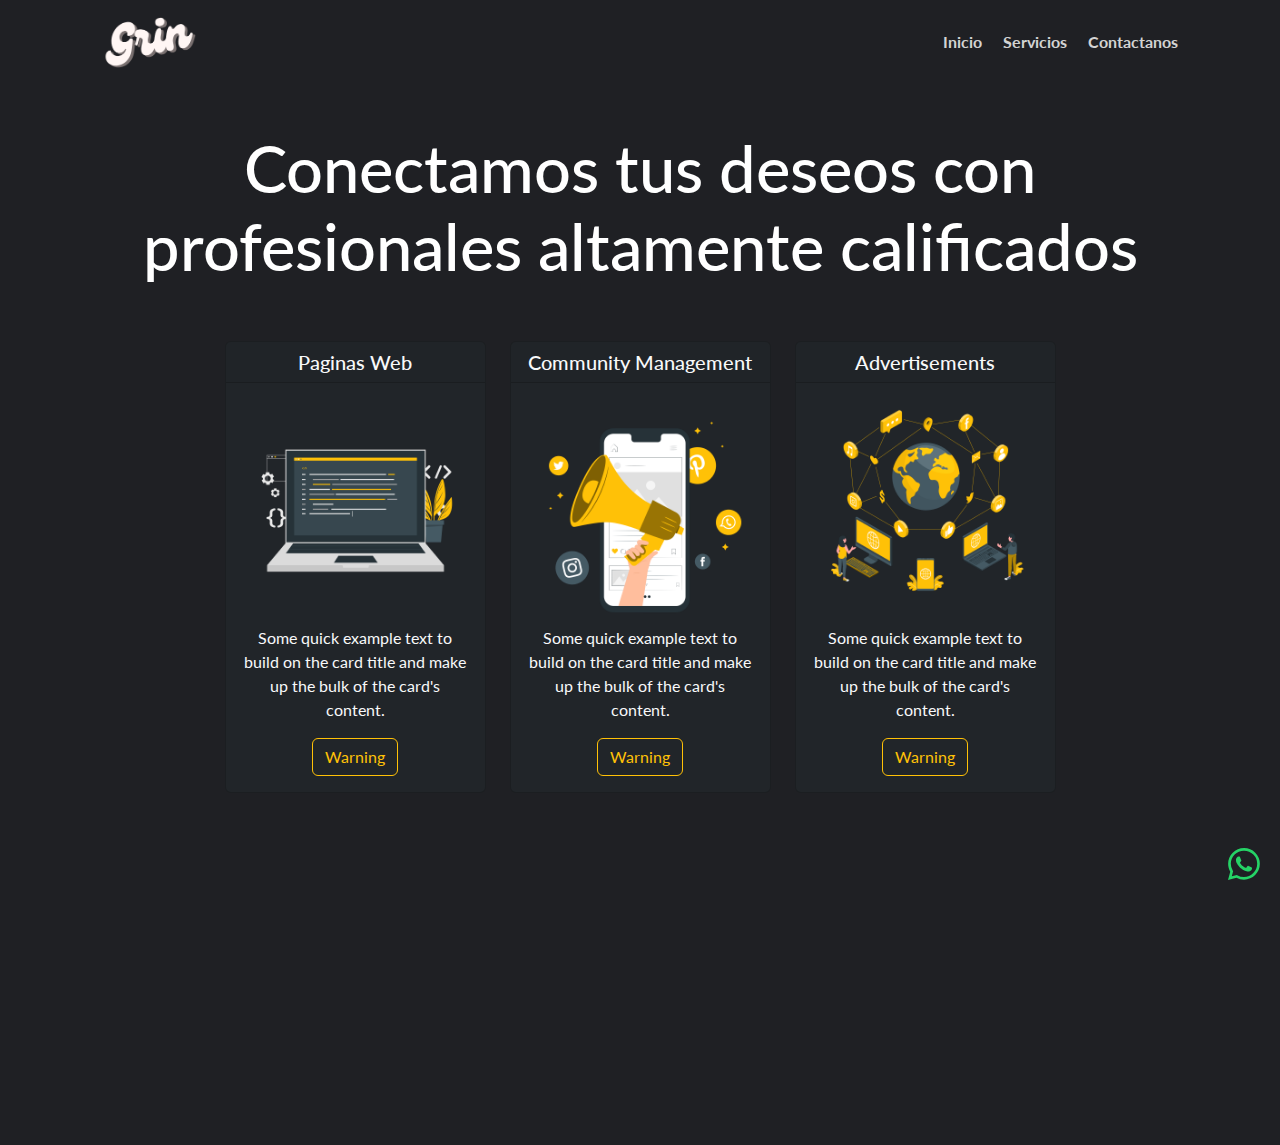
<file: Grin/index.html>
<!DOCTYPE html>
<html lang="en">

<head>
    <meta charset="UTF-8">
    <meta http-equiv="X-UA-Compatible" content="IE=edge">
    <meta name="viewport" content="width=device-width, initial-scale=1.0">
    <title>Grin</title>
    <link rel="stylesheet" href="styles.css">
    <meta name="description" content="">
    <link rel="icon" href="favicon.ico" type="">
    <meta name="keywords" content="">
    <link rel="stylesheet" href="https://cdn.jsdelivr.net/npm/bootstrap@5.3.0/dist/css/bootstrap.min.css">
    <link rel="stylesheet" href="https://cdn.jsdelivr.net/npm/bootstrap-icons@1.7.2/font/bootstrap-icons.css">
</head>

<body>

    <!-- En las clases pongo primero las que cree yo y despues las de bootstrap -->

    <header class="fondo-negro menu pt-1">
        <div class="container">
            <nav class="fondo-verde navbar" data-bs-theme="dark">
                <div class="container-fluid">
                    <a class="navbar-brand"><img src="img/grinLogoNegro.png" alt="Logo de Grin" title="Logo de Grin"
                            class="logo-menu"></a>
                    <div class="links-menu">
                        <a class="ms-2 me-2 d-none d-sm-inline" href="#">Inicio</a>
                        <a class="ms-2 me-2 d-none d-sm-inline" href="pags/servicios.html">Servicios</a>
                        <a class="ms-2 me-2 d-none d-sm-inline" href="pags/contactanos.html">Contactanos</a>
                        <span class="ms-2 me-2 d-inline d-sm-none">
                            <i class="icono-menu-color bi bi-house-fill"></i>
                        </span>
                        <span class="ms-2 me-2 d-inline d-sm-none">
                            <i class="icono-menu-color bi bi-bag-fill"></i>
                        </span>
                        <!-- <a class="ms-2 me-2" href="pags/clientes.html">Clientes</a> -->
                        <!-- <a class="ms-2 me-2" href="pags/nosotros.html">Nosotros</a> -->
                        <span class="ms-2 me-2 d-inline d-sm-none">
                            <i class="icono-menu-color bi bi-telephone-fill"></i>
                        </span>
                    </div>
                </div>
            </nav>
        </div>
    </header>

    <main>
        <a href="https://wa.me/xxxxxxxxxx" class="icono-whatsapp" target="_blank" title="Whatsapp">
            <svg xmlns="http://www.w3.org/2000/svg" width="32" height="32" fill="currentColor" class="bi bi-whatsapp"
                viewBox="0 0 16 16">
                <path
                    d="M13.601 2.326A7.854 7.854 0 0 0 7.994 0C3.627 0 .068 3.558.064 7.926c0 1.399.366 2.76 1.057 3.965L0 16l4.204-1.102a7.933 7.933 0 0 0 3.79.965h.004c4.368 0 7.926-3.558 7.93-7.93A7.898 7.898 0 0 0 13.6 2.326zM7.994 14.521a6.573 6.573 0 0 1-3.356-.92l-.24-.144-2.494.654.666-2.433-.156-.251a6.56 6.56 0 0 1-1.007-3.505c0-3.626 2.957-6.584 6.591-6.584a6.56 6.56 0 0 1 4.66 1.931 6.557 6.557 0 0 1 1.928 4.66c-.004 3.639-2.961 6.592-6.592 6.592zm3.615-4.934c-.197-.099-1.17-.578-1.353-.646-.182-.065-.315-.099-.445.099-.133.197-.513.646-.627.775-.114.133-.232.148-.43.05-.197-.1-.836-.308-1.592-.985-.59-.525-.985-1.175-1.103-1.372-.114-.198-.011-.304.088-.403.087-.088.197-.232.296-.346.1-.114.133-.198.198-.33.065-.134.034-.248-.015-.347-.05-.099-.445-1.076-.612-1.47-.16-.389-.323-.335-.445-.34-.114-.007-.247-.007-.38-.007a.729.729 0 0 0-.529.247c-.182.198-.691.677-.691 1.654 0 .977.71 1.916.81 2.049.098.133 1.394 2.132 3.383 2.992.47.205.84.326 1.129.418.475.152.904.129 1.246.08.38-.058 1.171-.48 1.338-.943.164-.464.164-.86.114-.943-.049-.084-.182-.133-.38-.232z" />
            </svg>
        </a>

        <article class="container pt-5">
            <div class="row text-center">
                <div class="col-md-12">
                    <div>
                        <h1 class="titulo-grande">Conectamos tus deseos con profesionales altamente calificados</h1>
                    </div>
                </div>
            </div>

            <div class="row justify-content-center text-center pt-5">
                <div class="col-md-3">
                    <div class="card bg-dark text-light mb-3">
                        <h5 class="card-header">Paginas Web</h5>
                        <div class="card-body">
                            <img src="img/Hand coding-cuate.png" alt="" class="img-fluid">
                            <p class="card-text">Some quick example text to build on the card title and make up the bulk
                                of the card's content.</p>
                            <button type="button" class="btn btn-outline-warning">Warning</button>
                        </div>
                    </div>
                </div>
                <div class="col-md-3">
                    <div class="card bg-dark text-light mb-3">
                        <h5 class="card-header">Community Management</h5>
                        <div class="card-body">
                            <img src="img/Mobile Marketing-pana.png" alt="" class="img-fluid">
                            <p class="card-text">Some quick example text to build on the card title and make up the bulk
                                of the card's content.</p>
                            <button type="button" class="btn btn-outline-warning">Warning</button>
                        </div>
                    </div>
                </div>
                <div class="col-md-3">
                    <div class="card bg-dark text-light mb-3">
                        <h5 class="card-header">Advertisements</h5>
                        <div class="card-body">
                            <img src="img/Online world-amico (1).png" alt="" class="img-fluid">
                            <p class="card-text">Some quick example text to build on the card title and make up the bulk
                                of the card's content.</p>
                            <button type="button" class="btn btn-outline-warning">Warning</button>
                        </div>
                    </div>
                </div>
            </div>

            
        </article>

        <br>
        <br>
        <br>
        <br>
        <br>
        <br>
        <br>
        <br>
        <br>
        <br>
        <br>
        <br>
        <br>
        <br>

    </main>

    <script src="https://cdn.jsdelivr.net/npm/bootstrap@5.3.0/dist/js/bootstrap.min.js"></script>

</body>

</html>
</file>
<file: Grin/styles.css>
@import url('https://fonts.googleapis.com/css2?family=Lato:wght@400;700&display=swap');

body {
    margin: 0;
    padding: 0;
    scrollbar-color: #888 #343a40;
}

::-webkit-scrollbar {
    width: 15px;
}
  
::-webkit-scrollbar-track {
    background-color: #343a40; 
}
  
::-webkit-scrollbar-thumb {
    background-color: #888; 
}
  
::-webkit-scrollbar-thumb:hover {
    background-color: #555; 
}


/* Header */

.links-menu a {
    color: lightgray;
    text-decoration: none;
    font-weight: bold; 
    font-family: 'Lato', sans-serif;
}

.links-menu a:hover {
    color: #FFC107;
    /* text-shadow: 0 0 10px #FFC107; */
}

.logo-menu {
    width: 110px;
}

.fondo-negro {
    background-color: #1F2024;
}

.icono-menu-color {
    color: #FFC107;
    font-size: 22px;
}

@media (max-width: 296px) {
    .icono-menu-color {
        color: #FFC107;
        font-size: 19px;
    }
} 

@media (max-width: 288px) {
    .icono-menu-color {
        color: #FFC107;
        font-size: 17px;
    }
}

@media (max-width: 282px) {
    .icono-menu-color {
        color: #FFC107;
        font-size: 15px;
    }
}  

/* Main */

main {
    background-color: #1F2024;
    color: white;
    font-family: 'Lato', sans-serif;
}

.icono-whatsapp {
    position: fixed;
    bottom: 20px;
    right: 20px;
    z-index: 9999;
    color: #25D366;
}

.titulo-grande {
    font-size: 65px;
    line-height: 1.2;
}

@media (max-width: 410px) {
    .titulo-grande {
      font-size: 40px;
      line-height: 1.2;
    }
} 

/* Footer */

footer {
    background-color: #1F2024;
}
</file>
